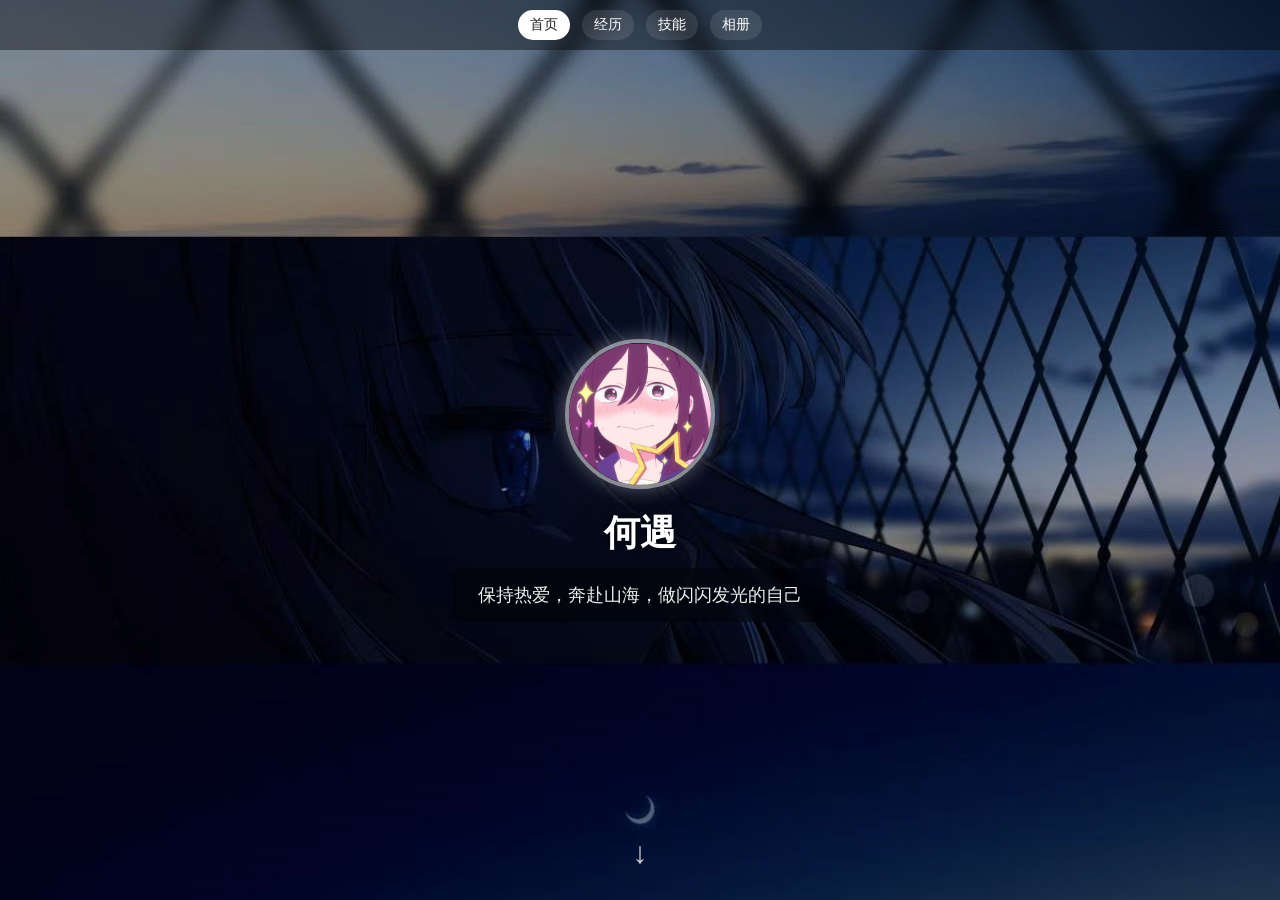
<file: index.html>
<!DOCTYPE html>
<html lang="zh-CN">
<head>
    <meta charset="UTF-8">
    <meta name="viewport" content="width=device-width, initial-scale=1.0">
    <title>何遇的个人主页</title>
    <link rel="stylesheet" href="css/style.css">
</head>
<body>
    <section class="section bg1 active">
        <div class="content">
            <div class="avatar">
                <img src="imgs/active.jpg" alt="头像">
            </div>
            <h1 class="name">何遇</h1>
            <p class="desc">保持热爱，奔赴山海，做闪闪发光的自己</p>
        </div>
        <div class="arrow-down">↓</div>
    </section>

    <section class="section bg2">
        <div class="content">
            <h1 class="name">成长经历</h1>
            <p class="desc">2023到2026年正式开启学习之路，从零起步，在摸索与坚持中不断沉淀、慢慢成长。</p>
        </div>
    </section>

    <section class="section bg3">
        <div class="content">
            <h1 class="name">技能 & 爱好</h1>
            <p class="desc">擅长学习新事务，热爱生活、探索新鲜事物，在运动中收获快乐。</p>
        </div>
    </section>

    <section class="section bg4">
        <div class="content album-page">
            <h1 class="name">日常记录</h1>
            <div class="album-container">
                <button class="album-btn prev-btn">&lt;</button>
                <div class="album-img-wrap">
                    <img id="album-img" src="imgs/album1.jpg" alt="日常照片">
                </div>
                <button class="album-btn next-btn">&gt;</button>
            </div>
            <div class="album-dots">
                <span class="album-dot active" data-num="0"></span>
                <span class="album-dot" data-num="1"></span>
                <span class="album-dot" data-num="2"></span>
                <span class="album-dot" data-num="3"></span>
            </div>
        </div>
    </section>

    <nav class="top-nav">
        <div class="nav-btn active" data-index="0">首页</div>
        <div class="nav-btn" data-index="1">经历</div>
        <div class="nav-btn" data-index="2">技能</div>
        <div class="nav-btn" data-index="3">相册</div>
    </nav>

    <div class="side-dots">
        <div class="dot active" data-index="0"></div>
        <div class="dot" data-index="1"></div>
        <div class="dot" data-index="2"></div>
        <div class="dot" data-index="3"></div>
    </div>

    <script src="js/main.js"></script>
</body>
</html>
</file>
<file: css/style.css>
/* 全局重置 */
* {
  margin: 0;
  padding: 0;
  box-sizing: border-box;
}
body {
  font-family: "Microsoft YaHei", sans-serif;
  overflow: hidden;
  background: #000;
  color: #fff;
}

/* 全屏页面容器 */
.page-container {
  width: 100vw;
  height: 100vh;
  position: relative;
}

/* 核心：单页切换样式 */
.section {
  width: 100vw;
  height: 100vh;
  position: absolute;
  top: 0;
  left: 0;
  opacity: 0;
  transition: opacity 0.8s ease;
  background-size: cover;
  background-position: center;
  background-repeat: no-repeat;
}
.section.active {
  opacity: 1;
}
.bg1 {
  background-image: url("../imgs/1.jpg");
  background-color: rgba(10, 10, 30, 0.4);
  background-blend-mode: overlay;
}
.bg2 {
  background-image: url("../imgs/2.jpg");
  background-color: rgba(10, 40, 60, 0.3);
  background-blend-mode: overlay;
}
.bg3 {
  background-image: url("../imgs/3.jpg");
  background-color: rgba(30, 10, 50, 0.4);
  background-blend-mode: overlay;
}
.bg4 {
  background-image: url("../imgs/4.jpg");
  background-color: rgba(10, 30, 60, 0.3);
  background-blend-mode: overlay;
}

/* 中间内容 */
.content {
  width: 100%;
  height: 100%;
  display: flex;
  flex-direction: column;
  justify-content: center;
  align-items: center;
  text-align: center;
  padding: 80px 20px 20px; /* 避开顶部导航 */
}

/* 头像修复：正圆、不变形 */
.avatar {
  width: 150px;
  height: 150px;
  border-radius: 50%;
  border: 4px solid #fff8;
  box-shadow: 0 0 20px #fff5;
  margin-bottom: 20px;
  overflow: hidden; /* 关键：裁掉超出圆的部分 */
}
.avatar img {
  width: 100%;
  height: 100%;
  object-fit: cover; /* 关键：不变形、居中裁剪 */
  display: block;
}

.name {
  font-size: 36px;
  margin-bottom: 10px;
  text-shadow: 0 0 10px #000a;
}
.desc {
  font-size: 18px;
  max-width: 600px;
  color: #eee;
  text-shadow: 0 0 6px #0008;
  background: rgba(0, 0, 0, 0.35);
  padding: 15px 25px;
  border-radius: 10px;
  backdrop-filter: blur(4px);
}

/* 第四页相册样式 */
.album-page {
  justify-content: center;
}
.album-container {
  display: flex;
  align-items: center;
  margin: 20px 0;
}
.album-btn {
  background: rgba(255,255,255,0.2);
  border: none;
  color: #fff;
  font-size: 24px;
  width: 40px;
  height: 120px;
  cursor: pointer;
  transition: 0.3s;
}
.album-btn:hover {
  background: rgba(255,255,255,0.4);
}
.album-img-wrap {
  width: 220px;
  height: 220px;
  margin: 0 10px;
  border-radius: 12px;
  overflow: hidden;
  box-shadow: 0 0 20px #0008;
}
#album-img {
  width: 100%;
  height: 100%;
  object-fit: cover;
  display: block;
}
.album-dots {
  display: flex;
  gap: 10px;
  margin-top: 10px;
}
.album-dot {
  width: 12px;
  height: 12px;
  border-radius: 50%;
  background: #fff5;
  cursor: pointer;
}
.album-dot.active {
  background: #fff;
  box-shadow: 0 0 8px #fff;
}

/* 右侧小圆点导航 */
.nav-dots {
  position: fixed;
  right: 20px;
  top: 50%;
  transform: translateY(-50%);
  z-index: 99;
}
.dot {
  width: 12px;
  height: 12px;
  border-radius: 50%;
  background: #fff5;
  margin: 12px 0;
  cursor: pointer;
  transition: all 0.3s;
}
.dot.active {
  background: #fff;
  box-shadow: 0 0 10px #fff;
}

/* 向下箭头提示 */
.arrow-down {
  position: absolute;
  bottom: 30px;
  left: 50%;
  transform: translateX(-50%);
  font-size: 30px;
  animation: bounce 1.5s infinite;
  opacity: 0.8;
}
@keyframes bounce {
  0%,100% { transform: translateX(-50%) translateY(0); }
  50% { transform: translateX(-50%) translateY(10px); }
}

/* 顶部导航栏 */
.top-nav {
  position: fixed;
  top: 0;
  left: 0;
  width: 100%;
  background: rgba(0,0,0,0.4);
  backdrop-filter: blur(10px);
  z-index: 999;
  display: flex;
  justify-content: center;
  gap: 12px;
  padding: 10px 0;
}
.nav-btn {
  color: #fff;
  padding: 6px 12px;
  border-radius: 30px;
  background: rgba(255,255,255,0.1);
  cursor: pointer;
  transition: 0.3s;
  font-size: 14px;
}
.nav-btn:hover,
.nav-btn.active {
  background: #fff;
  color: #222;
}
</file>
